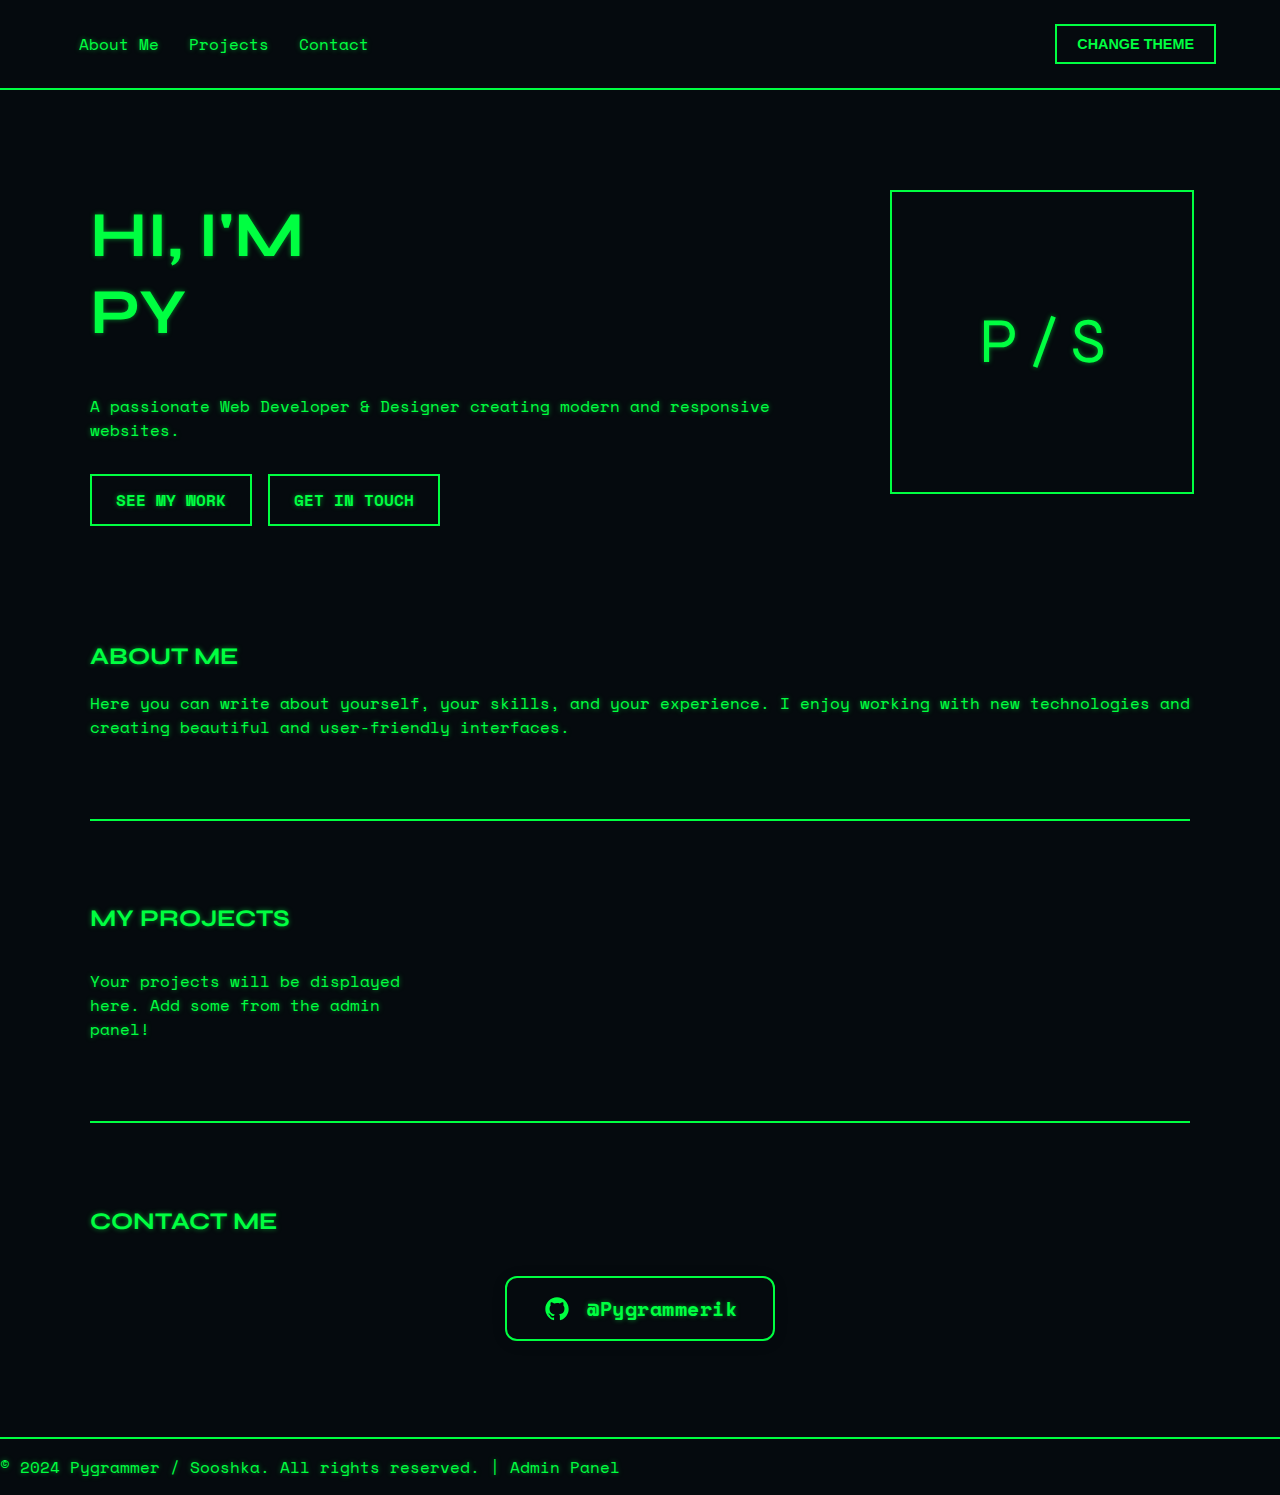
<file: index.html>
<!DOCTYPE html>
<html lang="en">
<head>
    <meta charset="UTF-8">
    <meta name="viewport" content="width=device-width, initial-scale=1.0">
    <title>Portfolio - Pygrammer / Sooshka</title>
    <link rel="preconnect" href="https://fonts.googleapis.com">
    <link rel="preconnect" href="https://fonts.gstatic.com" crossorigin>
    <link href="https://fonts.googleapis.com/css2?family=Space+Mono:wght@400;700&family=Syne:wght@700&display=swap" rel="stylesheet">
    <link href="https://fonts.googleapis.com/css2?family=Merriweather:wght@700&family=Montserrat:wght@400;700&display=swap" rel="stylesheet">
    <link rel="stylesheet" href="style.css">
</head>
<body class="theme-hacker">
    <header>
        <nav>
            <ul>
                <li><a href="#about">About Me</a></li>
                <li><a href="#projects">Projects</a></li>
                <li><a href="#contact">Contact</a></li>
            </ul>
        </nav>
        <button id="theme-switcher">Change Theme</button>
    </header>

    <main>
        <section id="hero">
            <div class="hero-content">
                <div class="hero-text">
                    <div class="typewriter">
                        <h1>Hi, I'm<br>Pygrammer / Sooshka</h1>
                    </div>
                    <p>A passionate Web Developer & Designer creating modern and responsive websites.</p>
                    <div class="hero-buttons">
                        <a href="#projects" class="hero-btn">See My Work</a>
                        <a href="#contact" class="hero-btn secondary">Get In Touch</a>
                    </div>
                </div>
                <div class="hero-image">
                    <div class="hero-image-placeholder">
                        <span>P / S</span>
                    </div>
                </div>
            </div>
        </section>

        <section id="about">
            <h2>About Me</h2>
            <p>
                Here you can write about yourself, your skills, and your experience.
                I enjoy working with new technologies and creating beautiful and user-friendly interfaces.
            </p>
        </section>

        <section id="projects">
            <h2>My Projects</h2>
            <div class="project-grid">
                <!-- Projects will be dynamically loaded here -->
            </div>
        </section>

        <section id="contact">
            <h2>Contact Me</h2>
            <div class="contact-links">
                <a href="https://github.com/Pygrammerik" class="contact-btn github-btn" target="_blank">
                    <svg class="github-icon" width="28" height="28" viewBox="0 0 24 24" fill="none" xmlns="http://www.w3.org/2000/svg"><path d="M12 2C6.477 2 2 6.484 2 12.021c0 4.428 2.865 8.184 6.839 9.504.5.092.682-.217.682-.483 0-.237-.009-.868-.014-1.703-2.782.605-3.369-1.342-3.369-1.342-.454-1.155-1.11-1.463-1.11-1.463-.908-.62.069-.608.069-.608 1.004.07 1.532 1.032 1.532 1.032.892 1.53 2.341 1.088 2.91.832.092-.647.35-1.088.636-1.339-2.221-.253-4.555-1.113-4.555-4.951 0-1.093.39-1.987 1.029-2.686-.103-.253-.446-1.272.098-2.65 0 0 .84-.27 2.75 1.025A9.564 9.564 0 0 1 12 6.844c.85.004 1.705.115 2.504.337 1.909-1.295 2.748-1.025 2.748-1.025.546 1.378.202 2.397.1 2.65.64.699 1.028 1.593 1.028 2.686 0 3.847-2.337 4.695-4.566 4.944.359.309.678.92.678 1.855 0 1.338-.012 2.419-.012 2.749 0 .268.18.579.688.481C19.138 20.2 22 16.447 22 12.021 22 6.484 17.523 2 12 2Z" fill="currentColor"/></svg>
                    <span>@Pygrammerik</span>
                </a>
            </div>
        </section>
    </main>

    <footer>
        <p>&copy; 2024 Pygrammer / Sooshka. All rights reserved. | <a href="admin.html">Admin Panel</a></p>
    </footer>

    <script src="script.js"></script>
    <script src="theme.js"></script>
</body>
</html>
</file>
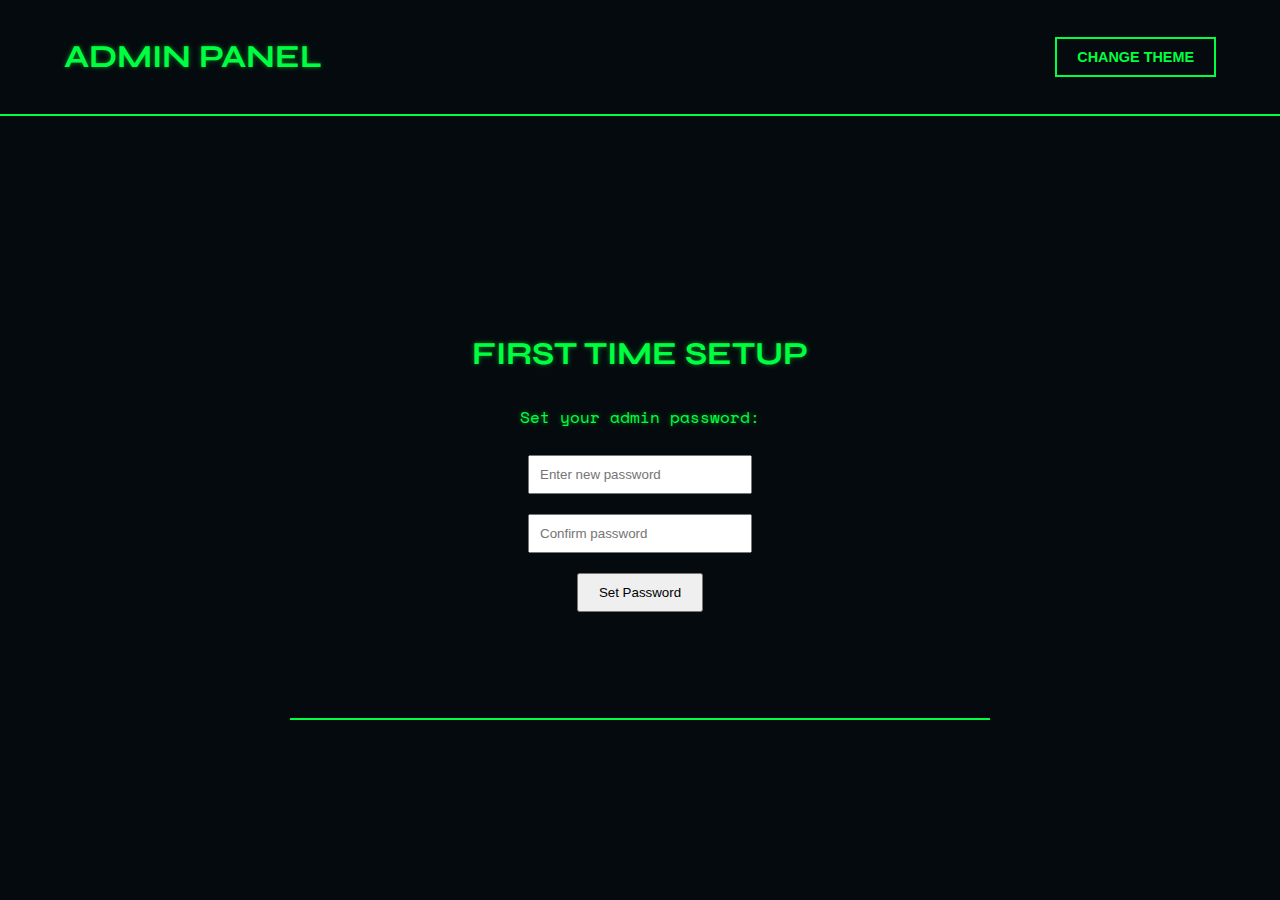
<file: admin.html>
<!DOCTYPE html>
<html lang="en">
<head>
    <meta charset="UTF-8">
    <meta name="viewport" content="width=device-width, initial-scale=1.0">
    <title>Admin Panel</title>
    <link rel="preconnect" href="https://fonts.googleapis.com">
    <link rel="preconnect" href="https://fonts.gstatic.com" crossorigin>
    <!-- Fonts for ALL themes -->
    <link href="https://fonts.googleapis.com/css2?family=Space+Mono:wght@400;700&family=Syne:wght@700&display=swap" rel="stylesheet">
    <link href="https://fonts.googleapis.com/css2?family=Merriweather:wght@700&family=Montserrat:wght@400;700&display=swap" rel="stylesheet">
    <link rel="stylesheet" href="style.css">
    <style>
        /* Admin page styles to match terminal theme */
        main {
            max-width: 700px;
            margin: 4rem auto;
        }
        h2 {
            text-align: center;
            margin-bottom: 2rem;
            font-size: 2rem;
        }
        form, .project-item {
            background: transparent;
            padding: 2rem;
            border: 2px solid var(--border-color);
            margin-bottom: 1rem;
        }
        form label {
            display: block;
            margin-bottom: 0.5rem;
            text-transform: uppercase;
        }
        form input, form textarea {
            width: 100%;
            padding: 0.5rem;
            margin-bottom: 1.5rem;
            border: 2px solid var(--border-color);
            background-color: var(--background-color);
            color: var(--text-color);
            box-sizing: border-box;
            font-family: var(--font-body);
            font-size: 1rem;
            text-shadow: 0 0 5px rgba(0, 255, 65, 0.5);
        }
        form input:focus, form textarea:focus {
            outline: none;
            background-color: var(--text-color);
            color: var(--background-color);
            text-shadow: none;
        }
        form button, .project-item button {
            background: transparent;
            color: var(--text-color);
            width: 100%;
            padding: 0.8rem 1.5rem;
            border: 2px solid var(--border-color);
            cursor: pointer;
            font-size: 1.1rem;
            font-weight: bold;
            text-transform: uppercase;
        }
        form button:hover, .project-item button:hover {
            background: var(--text-color);
            color: var(--background-color);
            text-shadow: none;
        }
        #admin-panel a, #manage-projects-section a {
            display: block;
            text-align: center;
            margin-top: 1.5rem;
        }
        #project-list {
            margin-top: 2rem;
        }
        .project-item {
            display: flex;
            justify-content: space-between;
            align-items: center;
        }
        .project-item p {
            margin: 0;
            font-weight: bold;
        }
        .project-item button {
            width: auto;
            border-color: #e74c3c;
            color: #e74c3c;
        }
        .project-item button:hover {
            background: #e74c3c;
            color: var(--background-color);
        }
    </style>
</head>
<body class="theme-hacker">
    <header>
        <h1>Admin Panel</h1>
        <button id="theme-switcher">Change Theme</button>
    </header>

    <main>
        <section id="admin-panel" style="display:none;">
            <h2>Add New Project</h2>
            <form id="add-project-form">
                <label for="project-title">Project Title:</label>
                <input type="text" id="project-title" required>
                <label for="project-description">Description:</label>
                <textarea id="project-description" rows="4" required></textarea>
                <label for="project-link">Project Link:</label>
                <input type="url" id="project-link" required>
                <button type="submit">Add Project</button>
            </form>
            <br>
            <a href="index.html">Back to Portfolio</a>
        </section>
        <section id="manage-projects-section" style="display:none;">
            <h2>Manage Projects</h2>
            <div id="project-list"></div>
        </section>
        <section id="admin-denied" style="display:none; text-align:center; margin-top:4rem;">
            <h2>Access Denied</h2>
            <p>Admin access is only available from the device that was first to open this page.</p>
        </section>
    </main>

    <script src="admin.js"></script>
    <script src="theme.js"></script>
</body>
</html>
</file>
<file: style.css>
/*
==================================
    BASE STYLES & STRUCTURE
==================================
*/
body {
    margin: 0;
    padding: 0;
    transition: background-color 0.4s ease, color 0.4s ease;
}

ul {
    list-style: none;
    padding: 0;
}

a {
    text-decoration: none;
    transition: all 0.2s ease;
}

main {
    width: 90%;
    max-width: 1100px;
    margin: 0 auto;
    padding: 2rem 0;
}

section {
    padding: 4rem 0;
    border-bottom: 2px solid var(--border-color, #000);
}

section:last-of-type {
    border-bottom: none;
}

.project-grid {
    display: grid;
    grid-template-columns: repeat(3, 1fr);
    gap: 2rem;
    max-width: 1200px;
    margin: 0 auto;
}

/* Header & Theme Switcher */
header {
    display: flex;
    justify-content: space-between;
    align-items: center;
    padding: 1rem 5%;
    position: sticky;
    top: 0;
    z-index: 1000;
    border-bottom-width: 2px;
    border-bottom-style: solid;
}

header nav ul {
    display: flex;
    align-items: center;
}

header nav ul li {
    margin: 0 15px;
}

#theme-switcher {
    padding: 10px 20px;
    font-size: 0.9rem;
    font-weight: bold;
    text-transform: uppercase;
    cursor: pointer;
    border-width: 2px;
    border-style: solid;
}

/* New Hero Section Styles */
#hero {
    padding: 2rem 0;
    border-bottom: none;
}
.hero-content {
    display: flex;
    align-items: center;
    justify-content: space-between;
    gap: 2rem;
}
.hero-text {
    flex: 1;
}
.hero-image {
    flex-basis: 300px;
    height: 300px;
}
.hero-image-placeholder {
    width: 100%;
    height: 100%;
    display: flex;
    align-items: center;
    justify-content: center;
    border: 2px solid var(--border-color);
    font-family: var(--font-heading);
    font-size: 4rem;
}
.hero-buttons {
    margin-top: 2rem;
    display: flex;
    gap: 1rem;
}
.hero-btn {
    padding: 12px 24px;
    border: 2px solid var(--border-color);
    text-transform: uppercase;
    font-weight: bold;
}
.hero-btn.secondary {
    background: transparent;
}

/* --- Responsive for new hero --- */
@media (max-width: 768px) {
    .hero-content {
        flex-direction: column;
        text-align: center;
    }
    .hero-image {
        width: 250px;
        height: 250px;
        margin-top: 2rem;
    }
    .hero-buttons {
        justify-content: center;
    }
}

/*
==================================
    HACKER THEME
==================================
*/
.theme-hacker {
    --background-color: #050a0e;
    --text-color: #00ff41;
    --border-color: #00ff41;
    --font-heading: 'Syne', sans-serif;
    --font-body: 'Space Mono', monospace;
}
body.theme-hacker {
    background-color: var(--background-color);
    color: var(--text-color);
    font-family: var(--font-body);
    text-shadow: 0 0 5px rgba(0, 255, 65, 0.5);
}
.theme-hacker h1, .theme-hacker h2, .theme-hacker h3 {
    font-family: var(--font-heading);
    color: var(--text-color);
    text-transform: uppercase;
}
.theme-hacker a { color: var(--text-color); }
.theme-hacker a:hover {
    background-color: var(--text-color);
    color: var(--background-color);
    text-shadow: none;
}
.theme-hacker header {
    background: var(--background-color);
    border-color: var(--border-color);
}
.theme-hacker #theme-switcher {
    background: transparent;
    color: var(--text-color);
    border-color: var(--border-color);
}
.theme-hacker #hero h1 { font-size: clamp(2rem, 8vw, 4rem); }
.theme-hacker .typewriter-cursor {
    display: inline-block;
    width: 10px;
    height: 1.2em;
    background-color: var(--text-color);
    animation: blink 1s steps(1) infinite;
    margin-left: 5px;
}
@keyframes blink { 50% { opacity: 0; } }
.theme-hacker .project-card {
    padding: 2rem;
    border: 2px solid var(--border-color);
}
.theme-hacker .project-card a {
    display: inline-block;
    margin-top: 1.5rem;
    padding: 10px 20px;
    border: 2px solid var(--border-color);
}
.theme-hacker footer {
    border-top: 2px solid var(--border-color);
}
.theme-hacker .hero-btn { color: var(--text-color); }
.theme-hacker .hero-btn:hover {
    background: var(--text-color);
    color: var(--background-color);
}
.theme-hacker .hero-btn.secondary:hover {
    background: #008f26;
}

/*
==================================
    LIGHT THEME
==================================
*/
.theme-light {
    --background-color: #f5f5f5;
    --text-color: #1a1a1a;
    --accent-color: #FFD700;
    --border-color: #1a1a1a;
    --font-heading: 'Syne', sans-serif;
    --font-body: 'Space Mono', monospace;
}
body.theme-light {
    background-color: var(--background-color);
    color: var(--text-color);
    font-family: var(--font-body);
}
.theme-light h1, .theme-light h2, .theme-light h3 {
    font-family: var(--font-heading);
    color: var(--text-color);
    text-transform: uppercase;
}
.theme-light a { color: var(--text-color); font-weight: bold; }
.theme-light a:hover { color: var(--accent-color); }
.theme-light header {
    background: var(--background-color);
    border-color: var(--border-color);
}
.theme-light #theme-switcher {
    background: var(--accent-color);
    color: var(--text-color);
    border-color: var(--border-color);
}
.theme-light header nav a:hover {
    border-bottom: 2px solid var(--accent-color);
}
.theme-light #hero h1 { font-size: clamp(3rem, 10vw, 6rem); }
.theme-light .project-card {
    background: #ffffff;
    padding: 2.5rem;
    border: 2px solid var(--border-color);
    transition: transform 0.2s ease, box-shadow 0.2s ease;
}
.theme-light .project-card:hover {
    transform: translate(-5px, -5px);
    box-shadow: 5px 5px 0 0 var(--accent-color);
}
.theme-light .project-card a {
    display: inline-block;
    margin-top: 1.5rem;
    padding: 10px 20px;
    background-color: var(--accent-color);
    border: 2px solid var(--border-color);
}
.theme-light footer {
    border-top: 2px solid var(--border-color);
}
.theme-light .hero-btn {
    background: var(--accent-color);
    color: var(--text-color);
}
.theme-light .hero-btn.secondary {
    background: transparent;
}
.theme-light .hero-btn:hover {
    background: #e6c300;
}

/*
==================================
    DARK THEME
==================================
*/
.theme-dark {
    --primary-color: #9b59b6;
    --background-color: #121212;
    --surface-color: rgba(30, 30, 30, 0.6);
    --text-color: #e0e0e0;
    --heading-color: #ffffff;
    --border-color: #2c2c2c;
    --font-heading: 'Merriweather', serif;
    --font-body: 'Montserrat', sans-serif;
}
body.theme-dark {
    background-color: var(--background-color);
    color: var(--text-color);
    font-family: var(--font-body);
}
.theme-dark h1, .theme-dark h2, .theme-dark h3 {
    font-family: var(--font-heading);
    color: var(--heading-color);
    text-transform: none;
}
.theme-dark a { color: var(--primary-color); }
.theme-dark a:hover { color: #be82d4; }
.theme-dark header {
    background: rgba(18, 18, 18, 0.8);
    backdrop-filter: blur(10px);
    border-color: var(--border-color);
}
.theme-dark #theme-switcher {
    background: var(--primary-color);
    color: var(--heading-color);
    border-color: var(--border-color);
}
.theme-dark #hero h1 { font-size: clamp(3rem, 10vw, 5rem); color: var(--heading-color); }
.theme-dark .project-card {
    background: var(--surface-color);
    backdrop-filter: blur(15px);
    padding: 2.5rem;
    border: 1px solid var(--border-color);
    border-radius: 15px;
    transition: transform 0.3s ease, box-shadow 0.3s ease;
}
.theme-dark .project-card:hover {
    transform: translateY(-10px);
    box-shadow: 0 0 20px var(--primary-color);
}
.theme-dark .project-card h3 { color: var(--primary-color); }
.theme-dark footer {
    background: var(--surface-color);
    border-top: 1px solid var(--border-color);
    padding: 3rem 0;
}
.theme-dark .hero-btn {
    background: var(--primary-color);
    color: var(--heading-color);
    border-color: var(--primary-color);
}
.theme-dark .hero-btn.secondary {
    background: transparent;
}
.theme-dark .hero-btn:hover {
    background: #be82d4;
}
.theme-dark .hero-image-placeholder {
    border-radius: 50%;
}

/*
==================================
    ADMIN PANEL STYLES
==================================
*/

/* --- Admin General --- */
#admin-panel form, #manage-projects-section .project-item {
    padding: 2rem;
    margin-bottom: 1rem;
    border-width: 2px;
    border-style: solid;
}
#admin-panel form label, #manage-projects-section .project-item p {
    text-transform: uppercase;
    margin: 0;
    font-weight: bold;
}
#admin-panel form input, #admin-panel form textarea {
    width: 100%;
    padding: 0.75rem;
    margin: 0.5rem 0 1.5rem 0;
    box-sizing: border-box;
    border-width: 2px;
    border-style: solid;
}
#admin-panel form button, #manage-projects-section .project-item button {
    width: 100%;
    padding: 0.8rem 1.5rem;
    font-weight: bold;
    text-transform: uppercase;
    cursor: pointer;
    border-width: 2px;
    border-style: solid;
}
#manage-projects-section .project-item {
    display: flex;
    justify-content: space-between;
    align-items: center;
}
#manage-projects-section .project-item button {
    width: auto;
}

/* --- Admin Hacker Theme --- */
.theme-hacker #admin-panel form, .theme-hacker #manage-projects-section .project-item {
    background: transparent;
    border-color: var(--border-color);
}
.theme-hacker #admin-panel form input, .theme-hacker #admin-panel form textarea {
    background: var(--background-color);
    color: var(--text-color);
    border-color: var(--border-color);
}
.theme-hacker #admin-panel form button {
    background: transparent;
    color: var(--text-color);
    border-color: var(--border-color);
}
.theme-hacker #manage-projects-section .project-item button {
    color: #e74c3c;
    border-color: #e74c3c;
}

/* --- Admin Light Theme --- */
.theme-light #admin-panel form, .theme-light #manage-projects-section .project-item {
    background: #ffffff;
    border-color: var(--border-color);
}
.theme-light #admin-panel form input, .theme-light #admin-panel form textarea {
    background: var(--background-color);
    color: var(--text-color);
    border-color: var(--border-color);
}
.theme-light #admin-panel form button {
    background: var(--accent-color);
    color: var(--text-color);
    border-color: var(--border-color);
}
.theme-light #manage-projects-section .project-item button {
    background: #e74c3c;
    color: #ffffff;
    border-color: var(--border-color);
}

/* --- Admin Dark Theme --- */
.theme-dark #admin-panel form, .theme-dark #manage-projects-section .project-item {
    background: var(--surface-color);
    border-color: var(--border-color);
    border-radius: 10px;
}
.theme-dark #admin-panel form input, .theme-dark #admin-panel form textarea {
    background: var(--background-color);
    color: var(--text-color);
    border-color: var(--border-color);
    border-radius: 5px;
}
.theme-dark #admin-panel form button {
    background: var(--primary-color);
    color: var(--heading-color);
    border-color: var(--border-color);
    border-radius: 5px;
}
.theme-dark #manage-projects-section .project-item button {
    background: #c0392b;
    color: #ffffff;
    border-color: var(--border-color);
    border-radius: 5px;
}

/* --- Modern Feature Project Card --- */
.project-card.new-card {
    display: flex;
    flex-direction: column;
    position: relative;
    border-radius: 18px;
    box-shadow: 0 4px 24px rgba(0,0,0,0.10);
    padding: 2.2rem 2rem 1.5rem 2rem;
    margin-bottom: 2.2rem;
    background: var(--card-bg-color, #181818);
    border: none;
    overflow: hidden;
    transition: box-shadow 0.2s, transform 0.2s;
}
.project-card.new-card::before {
    content: '';
    position: absolute;
    left: 0; top: 0; bottom: 0;
    width: 7px;
    border-radius: 7px 0 0 7px;
    background: var(--border-color, #00ff41);
    transition: background 0.2s;
}
.project-card.new-card:hover {
    box-shadow: 0 8px 32px 0 var(--border-color, #00ff41);
    transform: translateY(-4px) scale(1.025);
}
.project-card.new-card:hover::before {
    background: linear-gradient(180deg, var(--border-color, #00ff41) 60%, #fff0 100%);
}
.project-info {
    flex: 1;
    display: flex;
    flex-direction: column;
    min-width: 0;
}
.project-info h3 {
    margin: 0 0 0.7rem 0;
    font-size: 1.35rem;
    letter-spacing: 0.5px;
    font-weight: 700;
    line-height: 1.2;
}
.project-info p {
    margin: 0 0 1.3rem 0;
    font-size: 1.05rem;
    opacity: 0.88;
    line-height: 1.6;
    flex: 1;
}
.project-link {
    align-self: flex-start;
    margin-top: auto;
    padding: 10px 28px;
    border-radius: 8px;
    font-weight: bold;
    text-transform: uppercase;
    letter-spacing: 1px;
    font-size: 1rem;
    border: 2px solid var(--border-color, #00ff41);
    background: transparent;
    color: var(--text-color);
    transition: background 0.2s, color 0.2s, box-shadow 0.2s;
    box-shadow: 0 2px 8px rgba(0,0,0,0.04);
}
.project-link:hover {
    background: var(--border-color, #00ff41);
    color: var(--background-color, #050a0e);
    text-decoration: none;
    box-shadow: 0 4px 16px 0 var(--border-color, #00ff41);
}

/* Card background for each theme */
.theme-hacker .project-card.new-card {
    background: #0a1510;
}
.theme-light .project-card.new-card {
    background: #fffbe6;
}
.theme-dark .project-card.new-card {
    background: #23202b;
}

@media (max-width: 600px) {
    .project-card.new-card {
        padding: 1.2rem 1rem 1rem 1rem;
    }
    .project-card.new-card::before {
        left: 0; top: 0; right: 0; bottom: unset;
        width: 100%; height: 6px;
        border-radius: 7px 7px 0 0;
    }
}

/* --- Contact Section Modern Styles --- */
.contact-links {
    display: flex;
    justify-content: center;
    margin-top: 2.5rem;
}
.contact-btn {
    display: flex;
    align-items: center;
    gap: 0.8rem;
    font-size: 1.25rem;
    font-weight: bold;
    padding: 1rem 2.2rem;
    border-radius: 12px;
    border: 2px solid var(--border-color, #00ff41);
    background: transparent;
    color: var(--text-color);
    box-shadow: 0 2px 16px rgba(0,0,0,0.08);
    transition: background 0.2s, color 0.2s, box-shadow 0.2s;
    text-transform: none;
    letter-spacing: 0.5px;
}
.contact-btn:hover {
    background: var(--border-color, #00ff41);
    color: var(--background-color, #050a0e);
    box-shadow: 0 4px 32px 0 var(--border-color, #00ff41);
    text-decoration: none;
}
.github-icon {
    display: inline-block;
    vertical-align: middle;
    margin-right: 0.2em;
    color: currentColor;
}

.theme-hacker .contact-btn {
    border-color: #00ff41;
    color: #00ff41;
}
.theme-hacker .contact-btn:hover {
    background: #00ff41;
    color: #050a0e;
}
.theme-hacker .github-icon {
    color: #00ff41;
}

.theme-light .contact-btn {
    border-color: #FFD700;
    color: #1a1a1a;
    background: #fffbe6;
}
.theme-light .contact-btn:hover {
    background: #FFD700;
    color: #1a1a1a;
}
.theme-light .github-icon {
    color: #FFD700;
}

.theme-dark .contact-btn {
    border-color: #9b59b6;
    color: #e0e0e0;
    background: #23202b;
}
.theme-dark .contact-btn:hover {
    background: #9b59b6;
    color: #fff;
}
.theme-dark .github-icon {
    color: #9b59b6;
}

/* Responsive для мобильных устройств */
@media (max-width: 900px) {
    .project-grid {
        grid-template-columns: repeat(2, 1fr);
        gap: 1.5rem;
    }
}

@media (max-width: 600px) {
    .project-grid {
        grid-template-columns: 1fr;
        gap: 1rem;
    }
}
</file>
